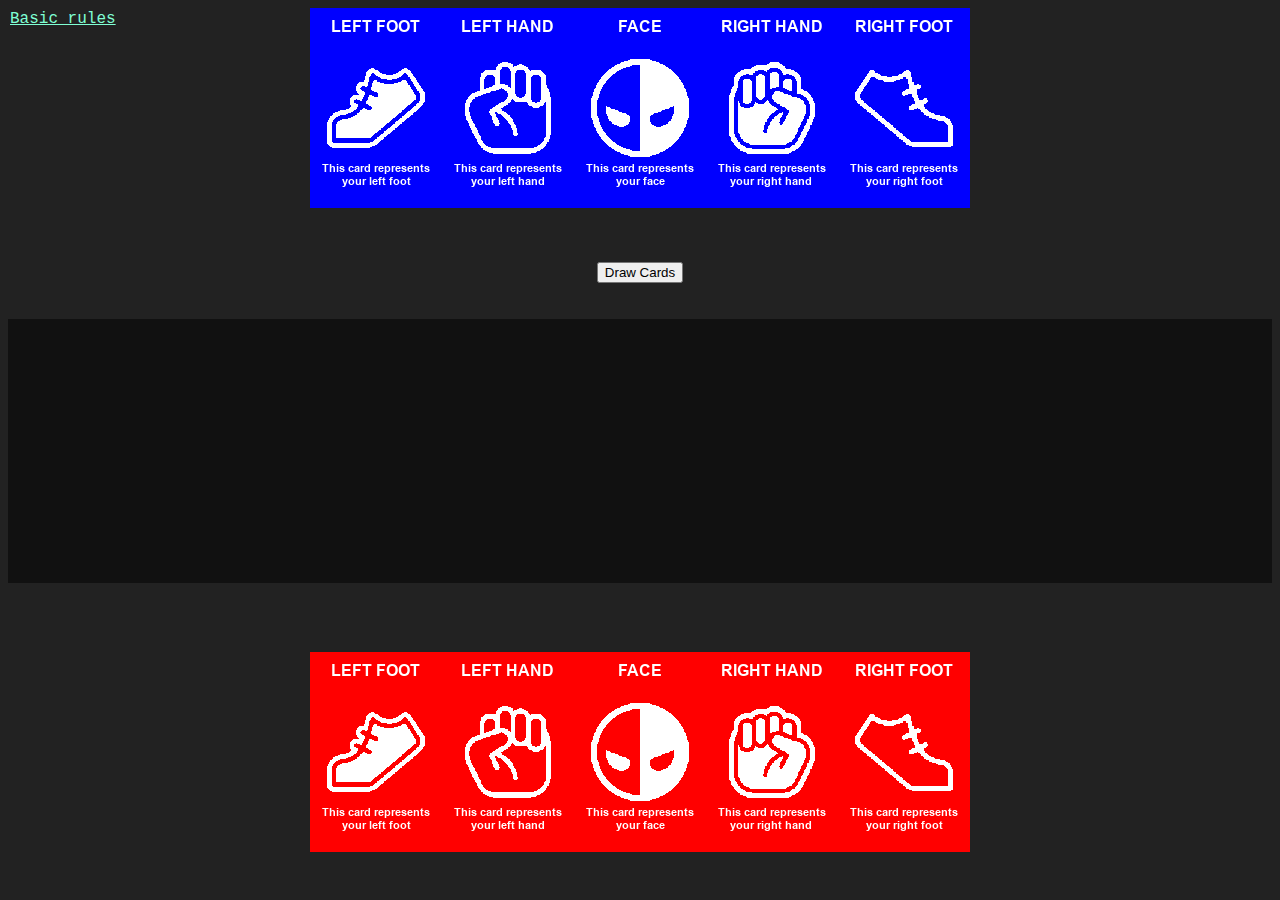
<file: index.html>
<!DOCTYPE html>
<html lang="en">
    <head>
        <meta charset="UTF-8">
        <meta name="viewport" content="width=device-width, initial-scale=1.0">
        <title>dbirlw</title>
        <link rel="stylesheet" href="./css/style.css">
        <link rel="shortcut icon" href="./images/dbirlw-icon.png" type="image/x-icon" />
        <script type="module" src="./js/main.js"></script>
    </head>
    <body>
        <a href="rules.html" target="_blank" id="rules">Basic rules</a>
        <div id="p0">
            <div id="p0-body-cards" class="body-cards"></div>
            <div id="p0-active-cards" class="active-cards"></div>
            <div id="p0-selection" class="selection"></div>
            <div id="p0-buttons" class="buttons"></div>
        </div>
        <br>
        <div id="dice"></div>
        <br>
        <div id="p1">
            <div id="p1-buttons" class="body-cards"></div>
            <div id="p1-selection" class="active-cards"></div>
            <div id="p1-active-cards" class="selection"></div>
            <div id="p1-body-cards" class="buttons"></div>
        </div>
    </body>
</html>
</file>
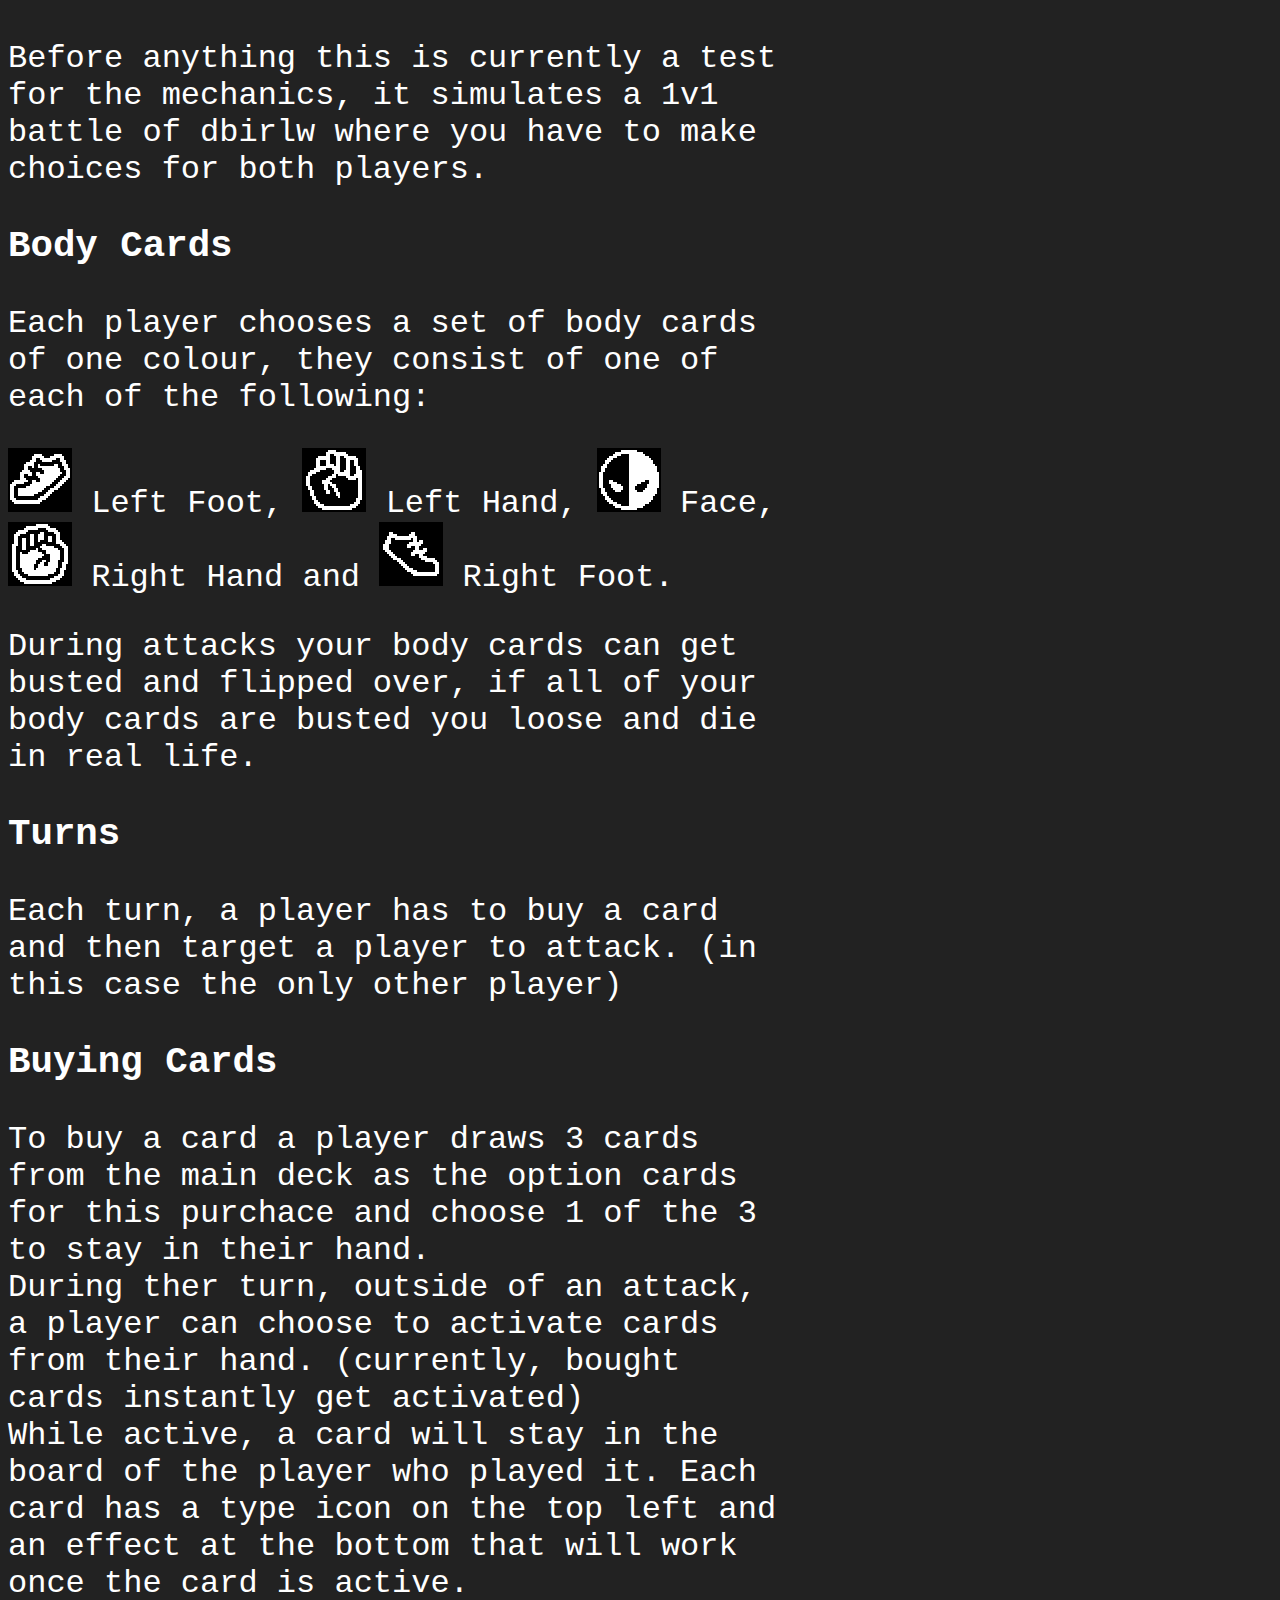
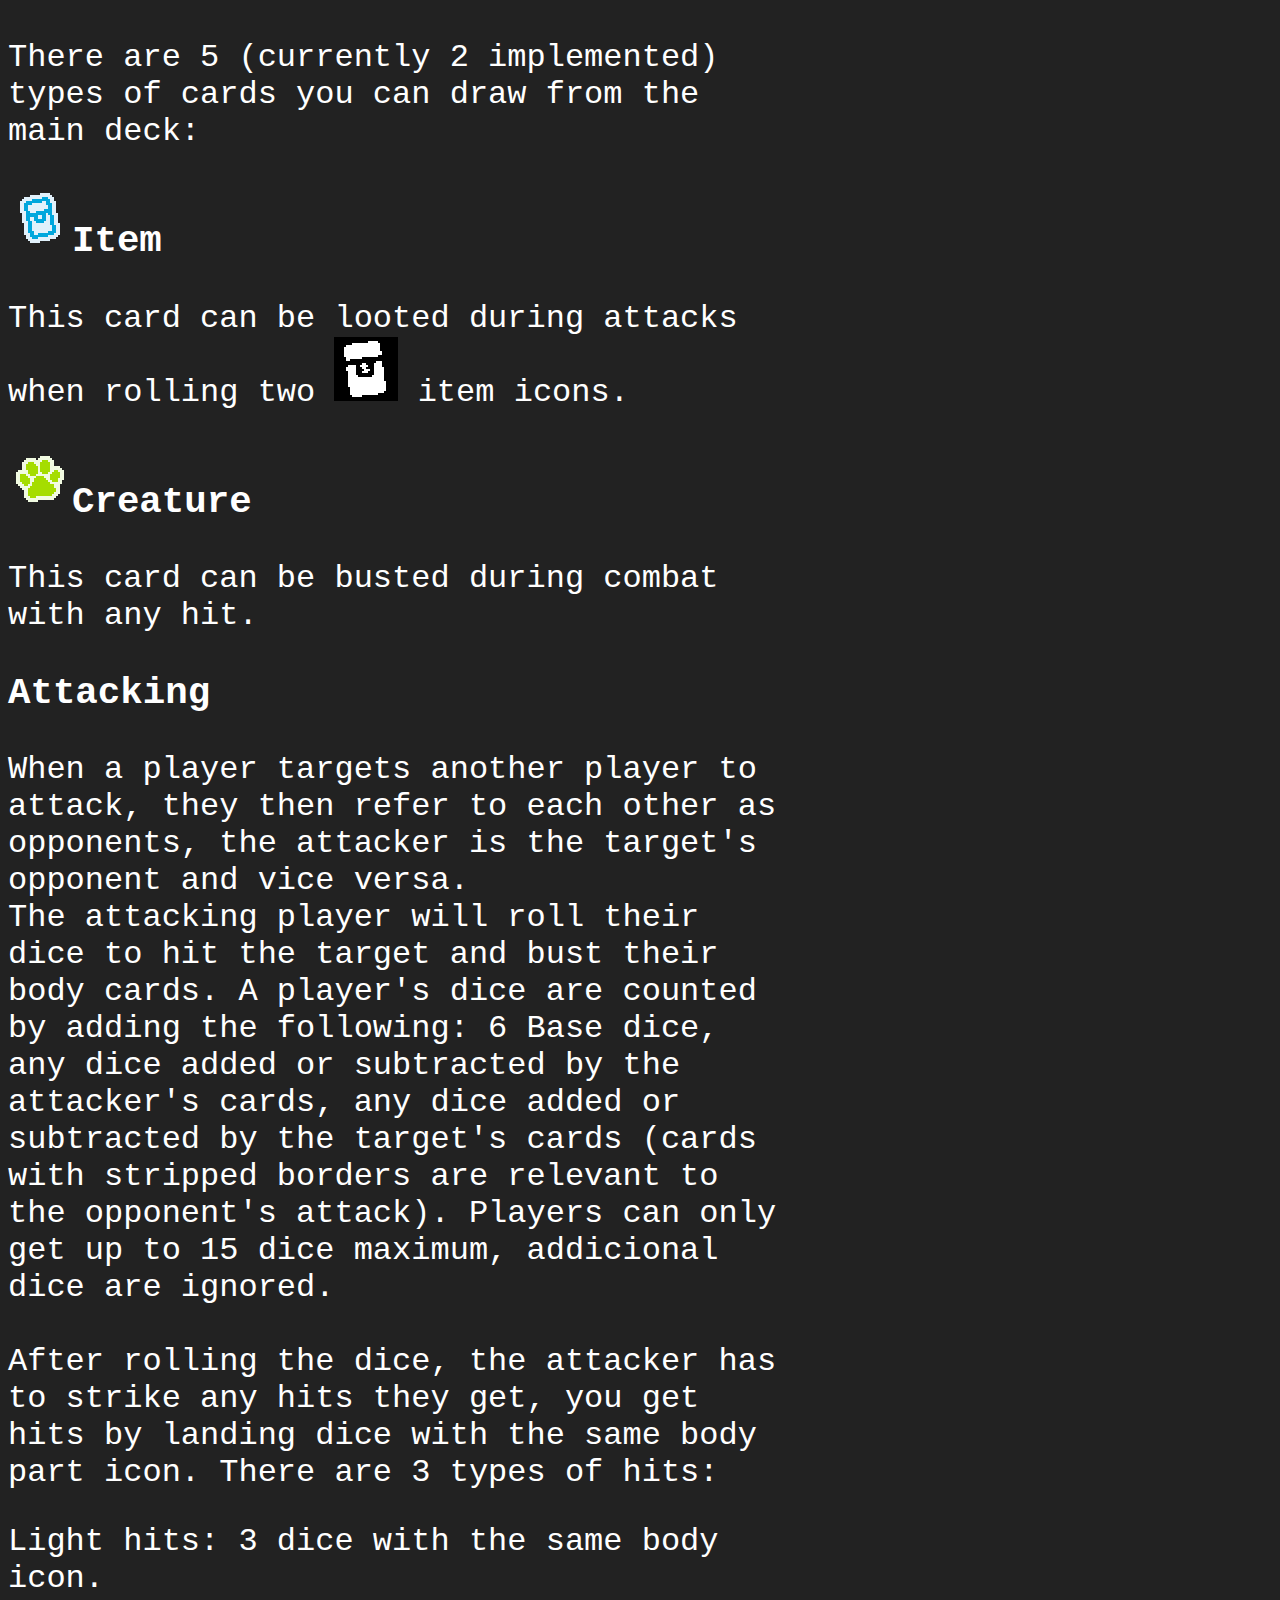
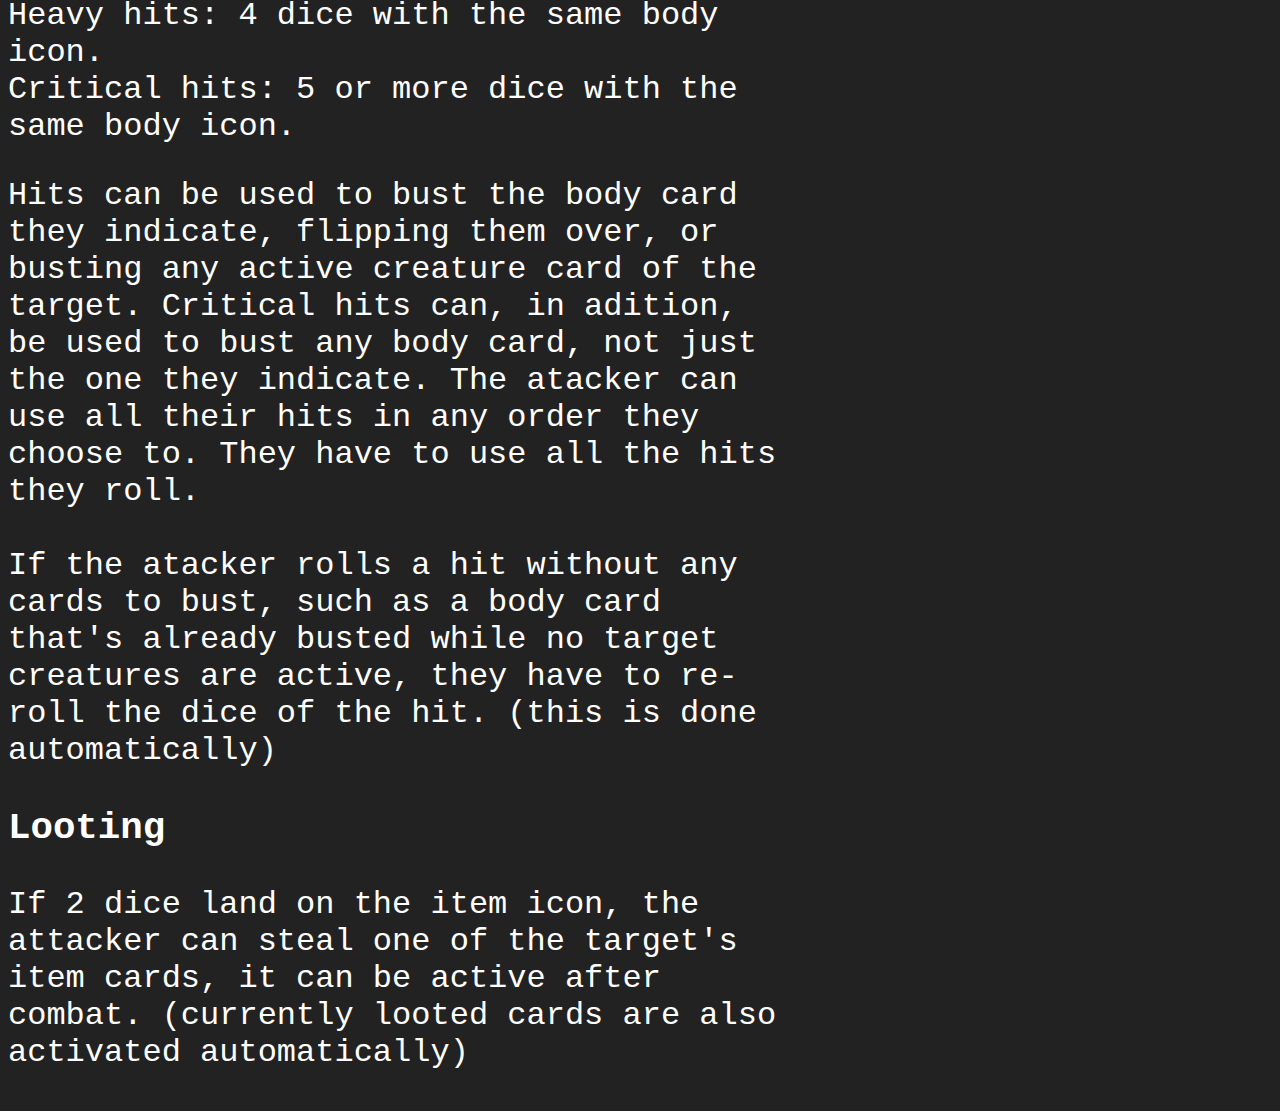
<file: rules.html>
<!DOCTYPE html>
<html lang="en">
    <head>
        <meta charset="UTF-8">
        <meta name="viewport" content="width=device-width, initial-scale=1.0">
        <title>rules for dbirlw</title>
        <link rel="stylesheet" href="./css/style.css">
        <link rel="shortcut icon" href="./images/dbirlw-icon.png" type="image/x-icon" />
        <script type="module" src="./js/main.js"></script>
    </head>
    <style>
        img{
            width: 64px;
        }
    </style>
    <body style="text-align: left; padding-right: 500px;">
        <p>
            Before anything this is currently a test for the mechanics, it simulates a 1v1 battle of dbirlw where you have to make choices for both players.
            <h3>Body Cards</h3>
            Each player chooses a set of body cards of one colour, they consist of one of each of the following:
            <p>
                <img src="./images/dice-leftFoot.png"> Left Foot, 
                <img src="./images/dice-leftHand.png"> Left Hand, 
                <img src="./images/dice-face.png"> Face, 
                <img src="./images/dice-rightHand.png"> Right Hand and 
                <img src="./images/dice-rightFoot.png"> Right Foot.</p>
            During attacks your body cards can get busted and flipped over, if all of your body cards are busted you loose and die in real life. 
            
            <h3>Turns</h3>
            Each turn, a player has to buy a card and then target a player to attack. (in this case the only other player)

            <h3>Buying Cards</h3>
            To buy a card a player draws 3 cards from the main deck as the option cards for this purchace and choose 1 of the 3 to stay in their hand.
            <br>During ther turn, outside of an attack, a player can choose to activate cards from their hand. (currently, bought cards instantly get activated)
            <br>While active, a card will stay in the board of the player who played it. Each card has a type icon on the top left and an effect at the bottom that will work once the card is active.
            <br>
            <br>There are 5 (currently 2 implemented) types of cards you can draw from the main deck:

            <h3><img src="./images/item-icon.png">Item</h3>
            This card can be looted during attacks when rolling two <img src="./images/dice-loot.png"> item icons.

            <h3><img src="./images/creature-icon.png">Creature</h3>
            This card can be busted during combat with any hit.

            <!-- <h3>Instant</h3>
            Once its effect is done, this card will be placed to the discard pile.

            <h3>Reaction</h3>
            This card can only be activated when a trigger is met, which is written in the card's description. Once its effect is done, this card will be placed in the discard pile. Attacks caused by reaction cards will interrupt any attack currently happening.

            <h3>Curse</h3>
            To be active these cards must be placed in a body part of its owner. When that body part is busted, this card is discarted.

            Some cards have icons on the top right to make it easier to quickly identify what they do.  -->

            <h3>Attacking</h3>
            When a player targets another player to attack, they then refer to each other as opponents, the attacker is the target's opponent and vice versa.
            <br>The attacking player will roll their dice to hit the target and bust their body cards. A player's dice are counted by adding the following:
            6 Base dice, any dice added or subtracted by the attacker's cards, any dice added or subtracted by the target's cards (cards with stripped borders are relevant to the opponent's attack). Players can only get up to 15 dice maximum, addicional dice are ignored.
            <br><br>After rolling the dice, the attacker has to strike any hits they get, you get hits by landing dice with the same body part icon. There are 3 types of hits:
            <p>
                Light hits: 3 dice with the same body icon.
                <br>Heavy hits: 4 dice with the same body icon.
                <br>Critical hits: 5 or more dice with the same body icon.
            </p>
            Hits can be used to bust the body card they indicate, flipping them over, or busting any active creature card of the target. Critical hits can, in adition, be used to bust any body card, not just the one they indicate. The atacker can use all their hits in any order they choose to. They have to use all the hits they roll.
            <br><br>If the atacker rolls a hit without any cards to bust, such as a body card that's already busted while no target creatures are active, they have to re-roll the dice of the hit. (this is done automatically)

            <h3>Looting</h3>
            If 2 dice land on the item icon, the attacker can steal one of the target's item cards, it can be active after combat. (currently looted cards are also activated automatically)
        </p>
    </body>
</html>
</file>
<file: css/style.css>
body {
    background-color: #222;
    margin: 0px;
    color: #fff;
    font-size: 32px;
    font-family: 'Courier New', Courier, monospace;
    text-align: center;
    padding: 8px;
}

a {
    color: aquamarine;
}

img {
    image-rendering: pixelated;
}

#dice > button {
    border: none;
    background-color: transparent;
}

#dice {
    height: 200px; 
    padding: 32px; 
    background-color: #111;
    text-align: center;
}

#rules {
    position: absolute;
    left: 10px;
    top: 10px;
    font-size: 16px;
}

.buttons {
    height: 32px; 
}
.selection {
    height: 32px; 
}
.faded {
    opacity: 0.5;
}
</file>
